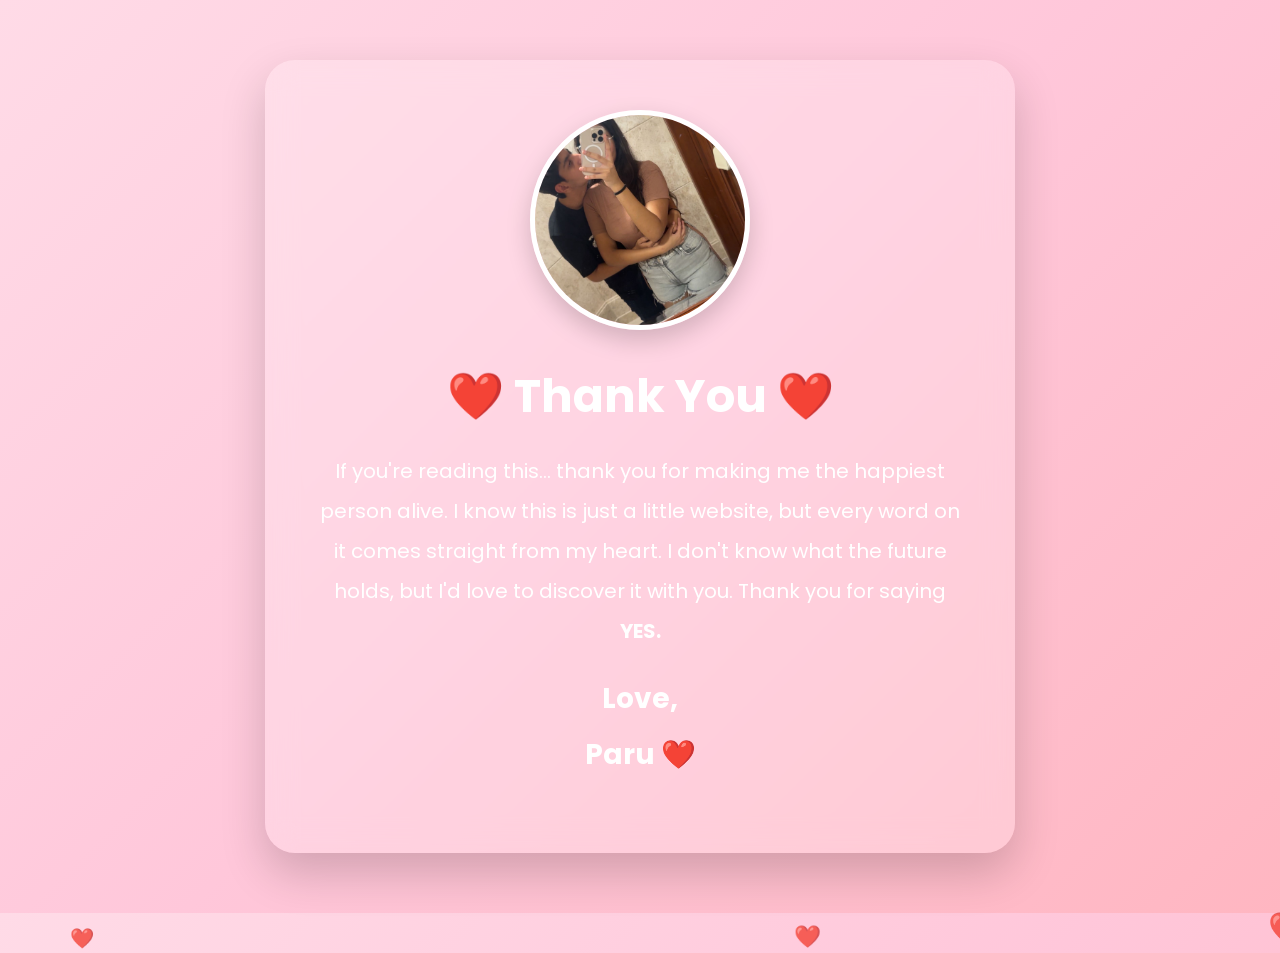
<file: yes.html>
<!DOCTYPE html>
<html lang="en">

<head>

<meta charset="UTF-8">
<meta name="viewport" content="width=device-width, initial-scale=1.0">

<title>Our Story ❤️</title>

<link rel="preconnect" href="https://fonts.googleapis.com">
<link rel="preconnect" href="https://fonts.gstatic.com" crossorigin>

<link href="https://fonts.googleapis.com/css2?family=Poppins:wght@300;400;600;700&display=swap" rel="stylesheet">

<style>

*{
margin:0;
padding:0;
box-sizing:border-box;
font-family:'Poppins',sans-serif;
}

body{

    min-height:100vh;

    overflow-x:hidden;
    overflow-y:auto;

    display:flex;
    justify-content:center;
    align-items:flex-start;

    padding:60px 20px;

    background:linear-gradient(135deg,#ffdbe7,#ffc7da,#ffb6c1);

    position:relative;

}

/* Background Hearts */

.heart{

position:absolute;
bottom:-40px;
font-size:22px;
animation:float 8s linear infinite;
opacity:.8;

}

@keyframes float{

0%{

transform:translateY(0) rotate(0deg);
opacity:0;

}

15%{

opacity:1;

}

100%{

transform:translateY(-120vh) rotate(360deg);
opacity:0;

}

}

/* Glass Card */

.card{

width:90%;
max-width:750px;

background:rgba(255,255,255,.22);

backdrop-filter:blur(15px);

padding:50px;

border-radius:30px;

text-align:center;

box-shadow:0 20px 45px rgba(0,0,0,.18);

animation:fadeUp 1.2s;

}

@keyframes fadeUp{

from{

opacity:0;
transform:translateY(50px);

}

to{

opacity:1;
transform:translateY(0);

}

}

img{

width:220px;
height:220px;

border-radius:50%;

object-fit:cover;

border:5px solid white;

margin-bottom:25px;

box-shadow:0 10px 25px rgba(0,0,0,.18);

}

h1{

font-size:46px;

color:white;

margin-bottom:20px;

}

p{

font-size:20px;

line-height:2;

color:white;

margin-bottom:20px;

}

.signature{

font-size:28px;

font-weight:700;

}

</style>

</head>

<body>

<div class="card">

<img src="IMG_2330.jpg">

<h1>❤️ Thank You ❤️</h1>

<p>

If you're reading this...

thank you for making me the happiest person alive.

I know this is just a little website,

but every word on it comes straight from my heart.

I don't know what the future holds,

but I'd love to discover it with you.

Thank you for saying <b>YES.</b>

</p>

<p class="signature">

Love,<br>

Paru ❤️

</p>

</div>

<script>

function createHeart(){

const heart=document.createElement("div");

heart.className="heart";

heart.innerHTML="❤️";

heart.style.left=Math.random()*100+"vw";

heart.style.fontSize=(18+Math.random()*22)+"px";

heart.style.animationDuration=(6+Math.random()*4)+"s";

document.body.appendChild(heart);

setTimeout(()=>heart.remove(),10000);

}

setInterval(createHeart,400);

</script>

</body>

</html>
</file>
